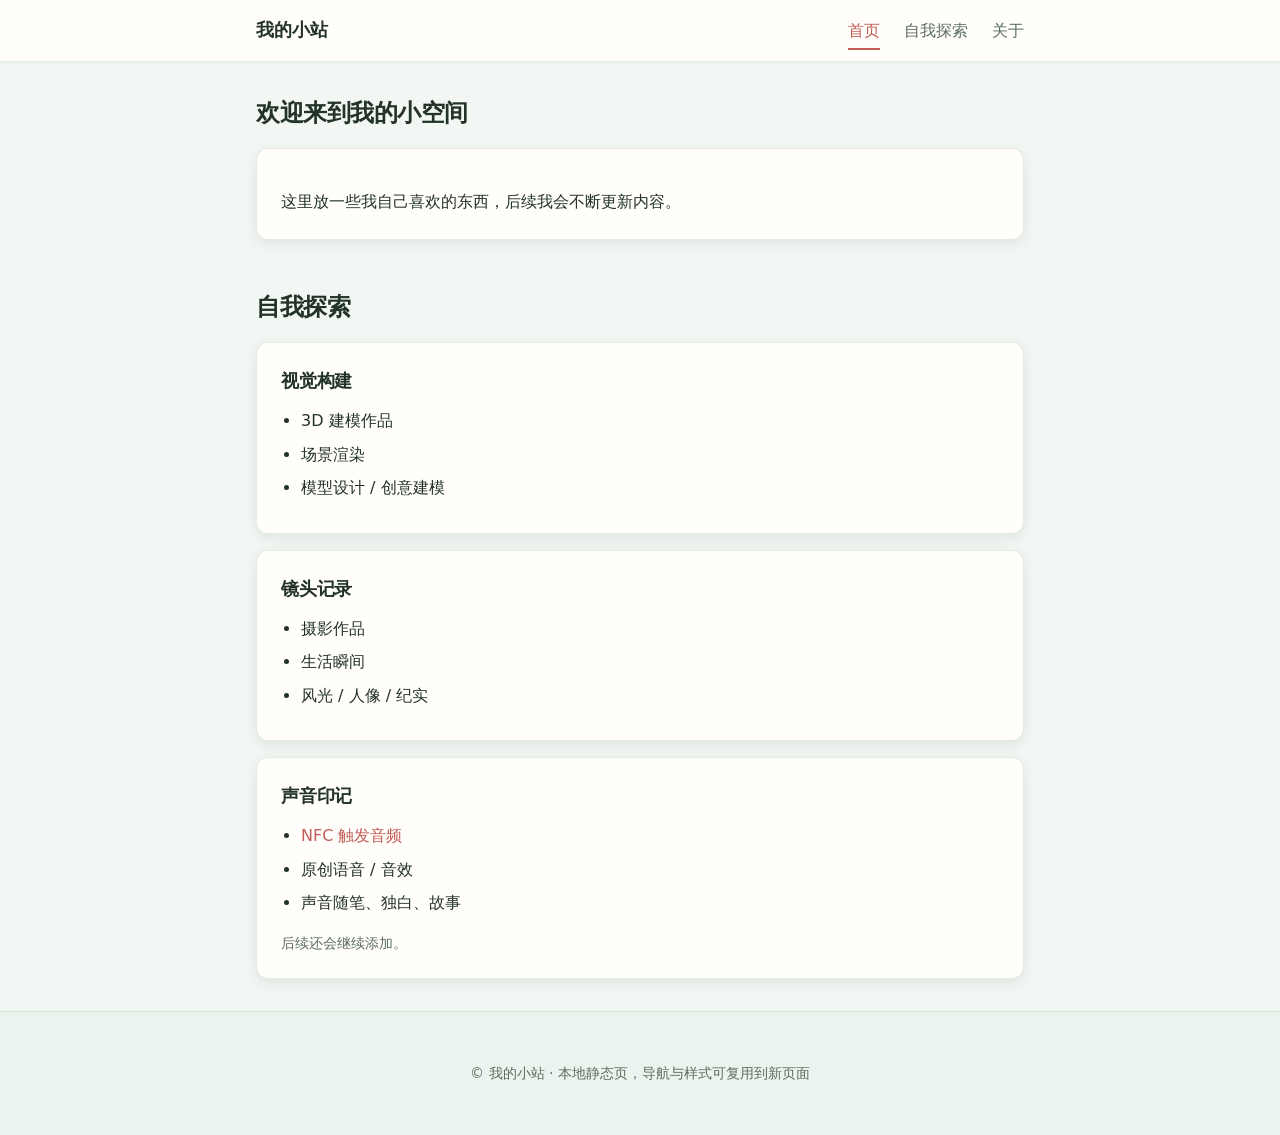
<file: docs/index.html>
<!DOCTYPE html>
<html lang="zh-CN">
<head>
    <meta charset="UTF-8">
    <meta name="viewport" content="width=device-width, initial-scale=1.0">
    <title>我的个人小站</title>
    <link rel="stylesheet" href="css/styles.css">
</head>
<body>
    <header class="site-header">
        <div class="container site-header__inner">
            <a class="site-logo" href="index.html">我的小站</a>
            <nav class="site-nav" aria-label="主导航">
                <ul>
                    <li><a href="index.html" aria-current="page">首页</a></li>
                    <li><a href="index.html#self-exploration">自我探索</a></li>
                    <li><a href="about.html">关于</a></li>
                </ul>
            </nav>
        </div>
    </header>

    <main class="site-main" id="main">
        <div class="container">
            <section id="intro" class="section" aria-labelledby="intro-heading">
                <h1 id="intro-heading" class="section__title">欢迎来到我的小空间</h1>
                <div class="card">
                    <p>这里放一些我自己喜欢的东西，后续我会不断更新内容。</p>
                </div>
            </section>

            <section id="self-exploration" class="section" aria-labelledby="self-exploration-heading">
                <h2 id="self-exploration-heading" class="section__title">自我探索</h2>
                <div class="card card--stack">
                    <h3 class="card__title">视觉构建</h3>
                    <ul class="list-plain card__sublist">
                        <li>3D 建模作品</li>
                        <li>场景渲染</li>
                        <li>模型设计 / 创意建模</li>
                    </ul>
                </div>
                <div class="card card--stack">
                    <h3 class="card__title">镜头记录</h3>
                    <ul class="list-plain card__sublist">
                        <li>摄影作品</li>
                        <li>生活瞬间</li>
                        <li>风光 / 人像 / 纪实</li>
                    </ul>
                </div>
                <div class="card card--stack">
                    <h3 class="card__title">声音印记</h3>
                    <ul class="list-plain card__sublist">
                        <li><a href="nfc-audio.html">NFC 触发音频</a></li>
                        <li>原创语音 / 音效</li>
                        <li>声音随笔、独白、故事</li>
                    </ul>
                    <p class="card__note">后续还会继续添加。</p>
                </div>
            </section>
        </div>
    </main>

    <footer class="site-footer">
        <div class="container">
            <p>© 我的小站 · 本地静态页，导航与样式可复用到新页面</p>
        </div>
    </footer>
</body>
</html>
</file>
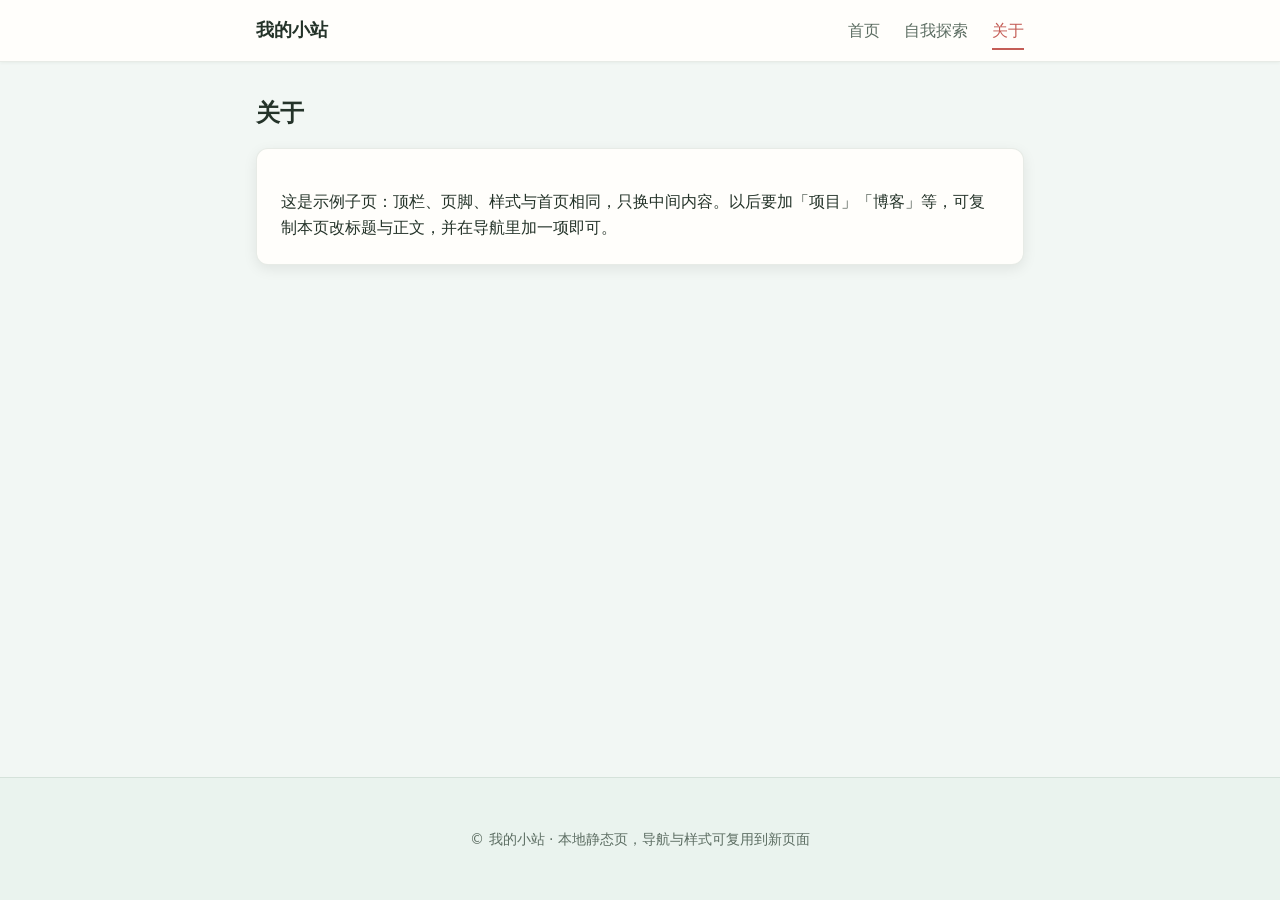
<file: docs/about.html>
<!DOCTYPE html>
<html lang="zh-CN">
<head>
    <meta charset="UTF-8">
    <meta name="viewport" content="width=device-width, initial-scale=1.0">
    <title>关于 · 我的小站</title>
    <link rel="stylesheet" href="css/styles.css">
</head>
<body>
    <header class="site-header">
        <div class="container site-header__inner">
            <a class="site-logo" href="index.html">我的小站</a>
            <nav class="site-nav" aria-label="主导航">
                <ul>
                    <li><a href="index.html">首页</a></li>
                    <li><a href="index.html#self-exploration">自我探索</a></li>
                    <li><a href="about.html" aria-current="page">关于</a></li>
                </ul>
            </nav>
        </div>
    </header>

    <main class="site-main" id="main">
        <div class="container">
            <section class="section" aria-labelledby="about-heading">
                <h1 id="about-heading" class="section__title">关于</h1>
                <div class="card">
                    <p>这是示例子页：顶栏、页脚、样式与首页相同，只换中间内容。以后要加「项目」「博客」等，可复制本页改标题与正文，并在导航里加一项即可。</p>
                </div>
            </section>
        </div>
    </main>

    <footer class="site-footer">
        <div class="container">
            <p>© 我的小站 · 本地静态页，导航与样式可复用到新页面</p>
        </div>
    </footer>
</body>
</html>
</file>
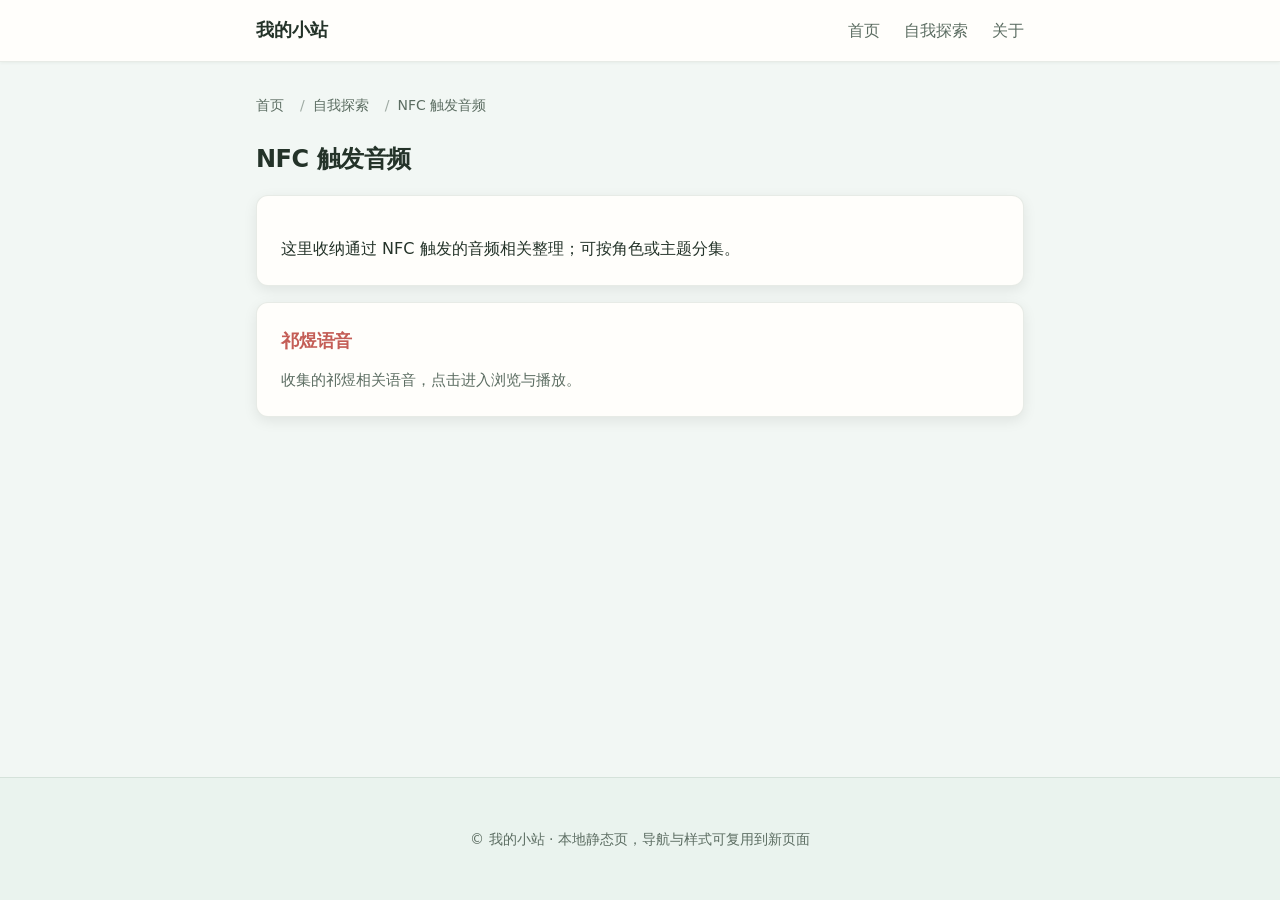
<file: docs/nfc-audio.html>
<!DOCTYPE html>
<html lang="zh-CN">
<head>
    <meta charset="UTF-8">
    <meta name="viewport" content="width=device-width, initial-scale=1.0">
    <title>NFC 触发音频 · 我的小站</title>
    <link rel="stylesheet" href="css/styles.css">
</head>
<body>
    <header class="site-header">
        <div class="container site-header__inner">
            <a class="site-logo" href="index.html">我的小站</a>
            <nav class="site-nav" aria-label="主导航">
                <ul>
                    <li><a href="index.html">首页</a></li>
                    <li><a href="index.html#self-exploration">自我探索</a></li>
                    <li><a href="about.html">关于</a></li>
                </ul>
            </nav>
        </div>
    </header>

    <main class="site-main" id="main">
        <div class="container">
            <nav aria-label="面包屑">
                <ol class="breadcrumb">
                    <li><a href="index.html">首页</a></li>
                    <li><a href="index.html#self-exploration">自我探索</a></li>
                    <li aria-current="page">NFC 触发音频</li>
                </ol>
            </nav>

            <section class="section" aria-labelledby="nfc-heading">
                <h1 id="nfc-heading" class="section__title">NFC 触发音频</h1>
                <div class="card">
                    <p>这里收纳通过 NFC 触发的音频相关整理；可按角色或主题分集。</p>
                </div>

                <a class="card card--stack topic-card" href="qiyu-voices.html">
                    <h2 class="card__title">祁煜语音</h2>
                    <p class="topic-card__desc">收集的祁煜相关语音，点击进入浏览与播放。</p>
                </a>
            </section>
        </div>
    </main>

    <footer class="site-footer">
        <div class="container">
            <p>© 我的小站 · 本地静态页，导航与样式可复用到新页面</p>
        </div>
    </footer>
</body>
</html>
</file>
<file: docs/css/styles.css>
/* ========== 设计变量：浅色红绿调（改这里即可统一换肤） ========== */
:root {
    /* 底：极浅薄荷绿；卡：偏暖白，和红色点缀不冲突 */
    --color-bg: #f2f7f4;
    --color-surface: #fffefb;
    --color-text: #243329;
    --color-text-muted: #5c6d62;
    /* 主强调：豆沙红 / 浅珊瑚，不做高饱和 */
    --color-accent: #c45d56;
    --color-accent-hover: #a84a44;
    /* 辅色：灰绿，用于线框、弱分隔 */
    --color-accent-green: #6d947f;
    --color-border: rgba(61, 102, 78, 0.12);
    --color-footer-bg: #eaf3ee;
    --shadow-sm: 0 1px 3px rgba(45, 78, 58, 0.06);
    --shadow-md: 0 4px 14px rgba(0, 0, 0, 0.08);
    --radius-sm: 8px;
    --radius-md: 12px;
    --space-xs: 0.5rem;
    --space-sm: 0.75rem;
    --space-md: 1rem;
    --space-lg: 1.5rem;
    --space-xl: 2rem;
    --space-2xl: 3rem;
    --font-sans: system-ui, -apple-system, "Segoe UI", Roboto, "Helvetica Neue", Arial, sans-serif;
    --max-width-content: 800px;
    --header-height: auto;
}

*,
*::before,
*::after {
    box-sizing: border-box;
}

html {
    scroll-behavior: smooth;
}

body {
    margin: 0;
    font-family: var(--font-sans);
    font-size: 1rem;
    line-height: 1.6;
    color: var(--color-text);
    background: var(--color-bg);
    min-height: 100vh;
    display: flex;
    flex-direction: column;
}

img {
    max-width: 100%;
    height: auto;
    border-radius: var(--radius-sm);
    vertical-align: middle;
}

a {
    color: var(--color-accent);
    text-decoration: none;
}

a:hover {
    color: var(--color-accent-hover);
    text-decoration: underline;
}

/* ========== 布局：容器 ========== */
.container {
    width: 100%;
    max-width: var(--max-width-content);
    margin-inline: auto;
    padding-inline: var(--space-md);
}

/* ========== 组件：顶栏 + 导航 ========== */
.site-header {
    background: var(--color-surface);
    border-bottom: 1px solid var(--color-border);
    box-shadow: var(--shadow-sm);
    position: sticky;
    top: 0;
    z-index: 10;
}

.site-header__inner {
    display: flex;
    flex-wrap: wrap;
    align-items: center;
    justify-content: space-between;
    gap: var(--space-md);
    padding-block: var(--space-md);
}

.site-logo {
    font-weight: 700;
    font-size: 1.125rem;
    color: var(--color-text);
    text-decoration: none;
}

.site-logo:hover {
    color: var(--color-accent-green);
    text-decoration: none;
}

.site-nav ul {
    list-style: none;
    margin: 0;
    padding: 0;
    display: flex;
    flex-wrap: wrap;
    gap: var(--space-xs) var(--space-lg);
}

.site-nav a {
    color: var(--color-text-muted);
    font-weight: 500;
    text-decoration: none;
    padding: var(--space-xs) 0;
    border-bottom: 2px solid transparent;
}

.site-nav a:hover {
    color: var(--color-accent);
    text-decoration: none;
}

.site-nav a[aria-current="page"] {
    color: var(--color-accent);
    border-bottom-color: var(--color-accent);
}

/* ========== 主内容区 ========== */
.site-main {
    flex: 1;
    padding-block: var(--space-xl);
}

/* ========== 组件：区块 / 卡片 ========== */
.section {
    margin-bottom: var(--space-2xl);
}

.section:last-child {
    margin-bottom: 0;
}

.section__title {
    margin: 0 0 var(--space-md);
    font-size: 1.5rem;
    font-weight: 700;
    color: var(--color-text);
    letter-spacing: -0.02em;
}

.card {
    background: var(--color-surface);
    padding: var(--space-lg);
    border-radius: var(--radius-md);
    box-shadow: var(--shadow-md);
    border: 1px solid var(--color-border);
}

.card p:last-child {
    margin-bottom: 0;
}

.card--stack {
    margin-top: var(--space-md);
}

.section__title + .card--stack {
    margin-top: 0;
}

.card__title {
    margin: 0 0 var(--space-sm);
    font-size: 1.125rem;
    font-weight: 600;
    color: var(--color-text);
    letter-spacing: -0.01em;
}

.card__sublist {
    margin-top: var(--space-xs);
    margin-bottom: 0;
}

.card__note {
    margin: var(--space-md) 0 0;
    font-size: 0.875rem;
    color: var(--color-text-muted);
}


.list-plain {
    margin: 0;
    padding-left: 1.25rem;
}

.list-plain li {
    margin-bottom: var(--space-xs);
}

/* ========== 子页面：面包屑 ========== */
.breadcrumb {
    margin: 0 0 var(--space-lg);
    padding: 0;
    list-style: none;
    font-size: 0.875rem;
    color: var(--color-text-muted);
    display: flex;
    flex-wrap: wrap;
    align-items: center;
    gap: var(--space-xs);
}

.breadcrumb li {
    display: inline-flex;
    align-items: center;
    gap: var(--space-xs);
}

.section__lead {
    margin: 0 0 var(--space-lg);
    font-size: 0.875rem;
    color: var(--color-text-muted);
    line-height: 1.6;
}

.section__lead code {
    font-size: 0.8125rem;
    padding: 0.1em 0.35em;
    border-radius: var(--radius-sm);
    background: rgba(61, 102, 78, 0.08);
}

.breadcrumb li:not(:last-child)::after {
    content: "/";
    margin-left: var(--space-xs);
    color: var(--color-text-muted);
    opacity: 0.55;
    text-decoration: none;
    pointer-events: none;
}

.breadcrumb a {
    color: var(--color-text-muted);
}

.breadcrumb a:hover {
    color: var(--color-accent);
}

/* ========== 子页面：入口卡片（整块可点） ========== */
.topic-card {
    display: block;
    border-color: var(--color-border);
    color: inherit;
    text-decoration: none;
    transition: box-shadow 0.15s ease, border-color 0.15s ease;
}

.topic-card:hover {
    color: inherit;
    text-decoration: none;
    border-color: rgba(109, 148, 127, 0.35);
    box-shadow: var(--shadow-md);
}

.topic-card .card__title {
    color: var(--color-accent);
}

.topic-card p.topic-card__desc {
    margin: 0;
    font-size: 0.9375rem;
    color: var(--color-text-muted);
}

/* ========== 语音条目 ========== */
.audio-item {
    margin-bottom: var(--space-md);
}

.audio-item:last-child {
    margin-bottom: 0;
}

.audio-item__meta {
    margin: 0 0 var(--space-sm);
    font-size: 0.875rem;
    color: var(--color-text-muted);
}

.audio-item audio {
    width: 100%;
    margin-top: var(--space-md);
}

/* ========== 页脚 ========== */
.site-footer {
    margin-top: auto;
    padding-block: var(--space-lg);
    border-top: 1px solid var(--color-border);
    background: var(--color-footer-bg);
    color: var(--color-text-muted);
    font-size: 0.875rem;
    text-align: center;
}

.site-footer .container {
    padding-block: var(--space-sm);
}
</file>
